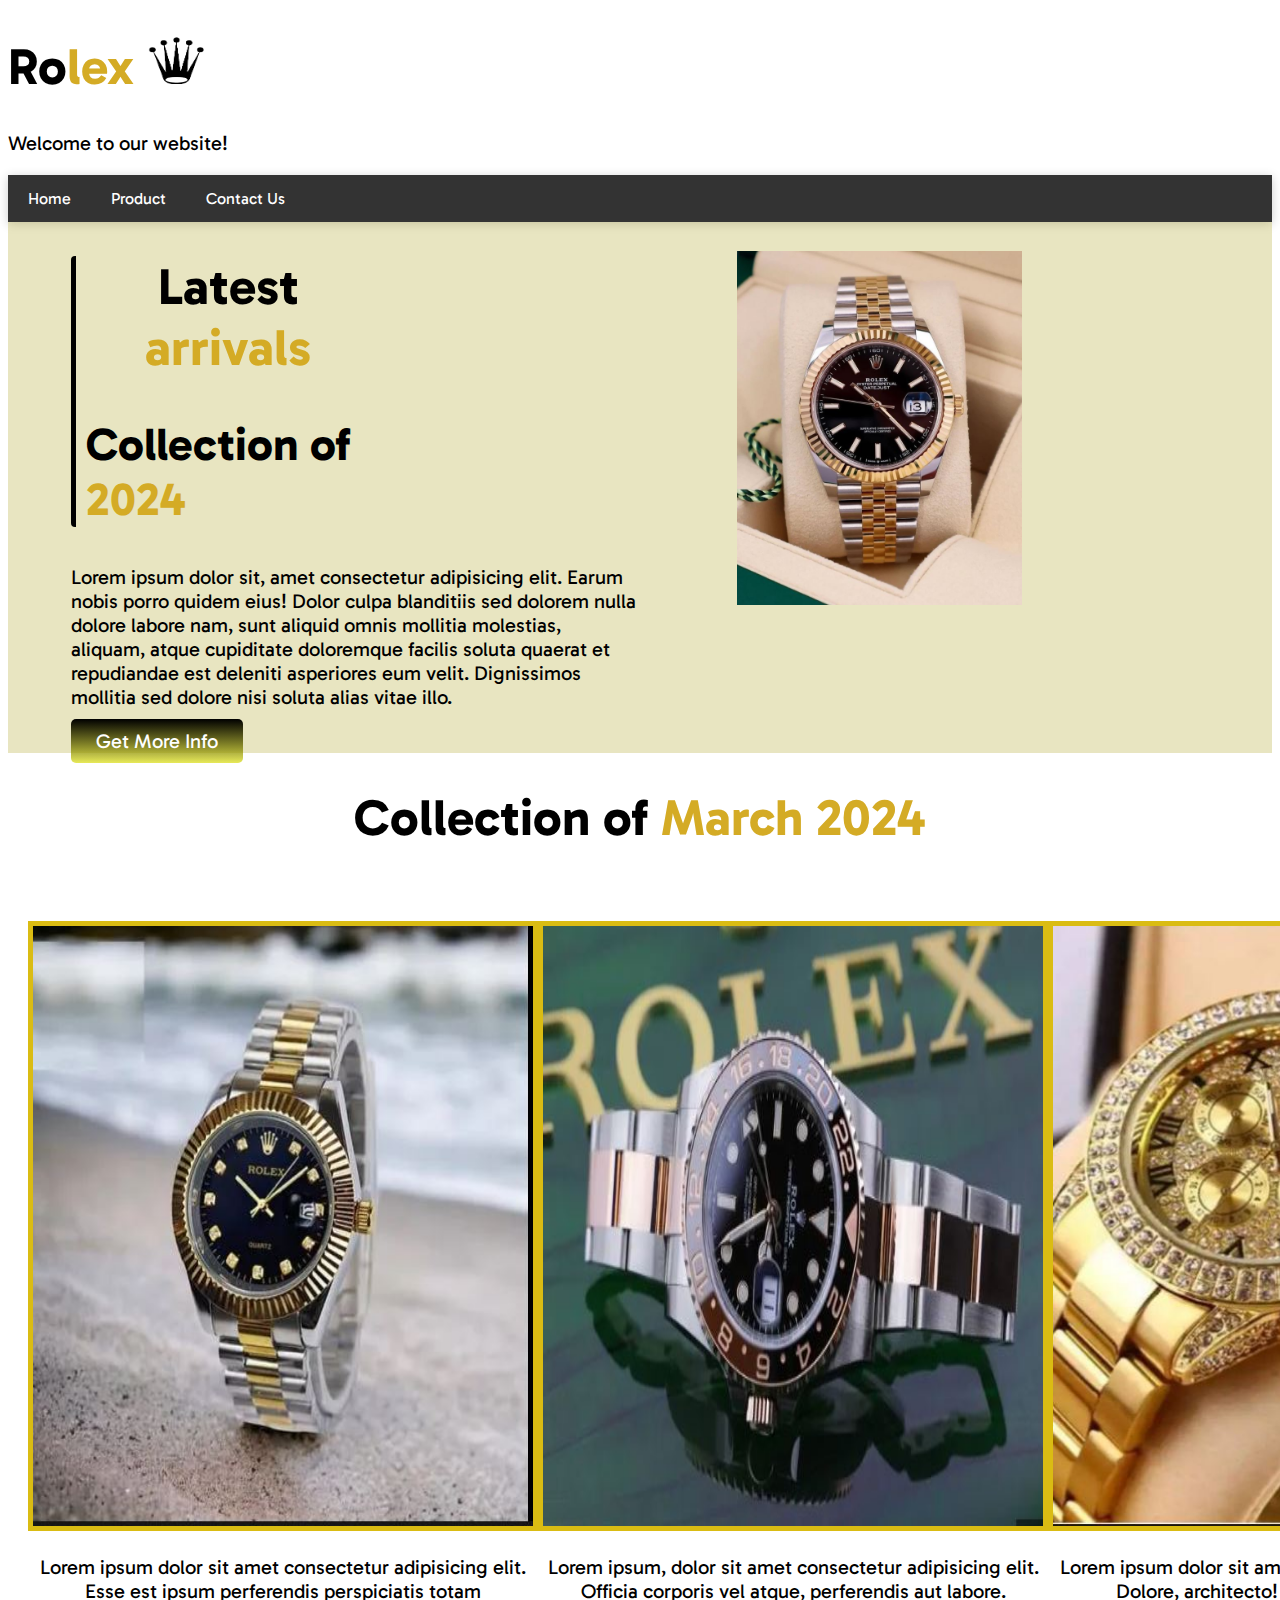
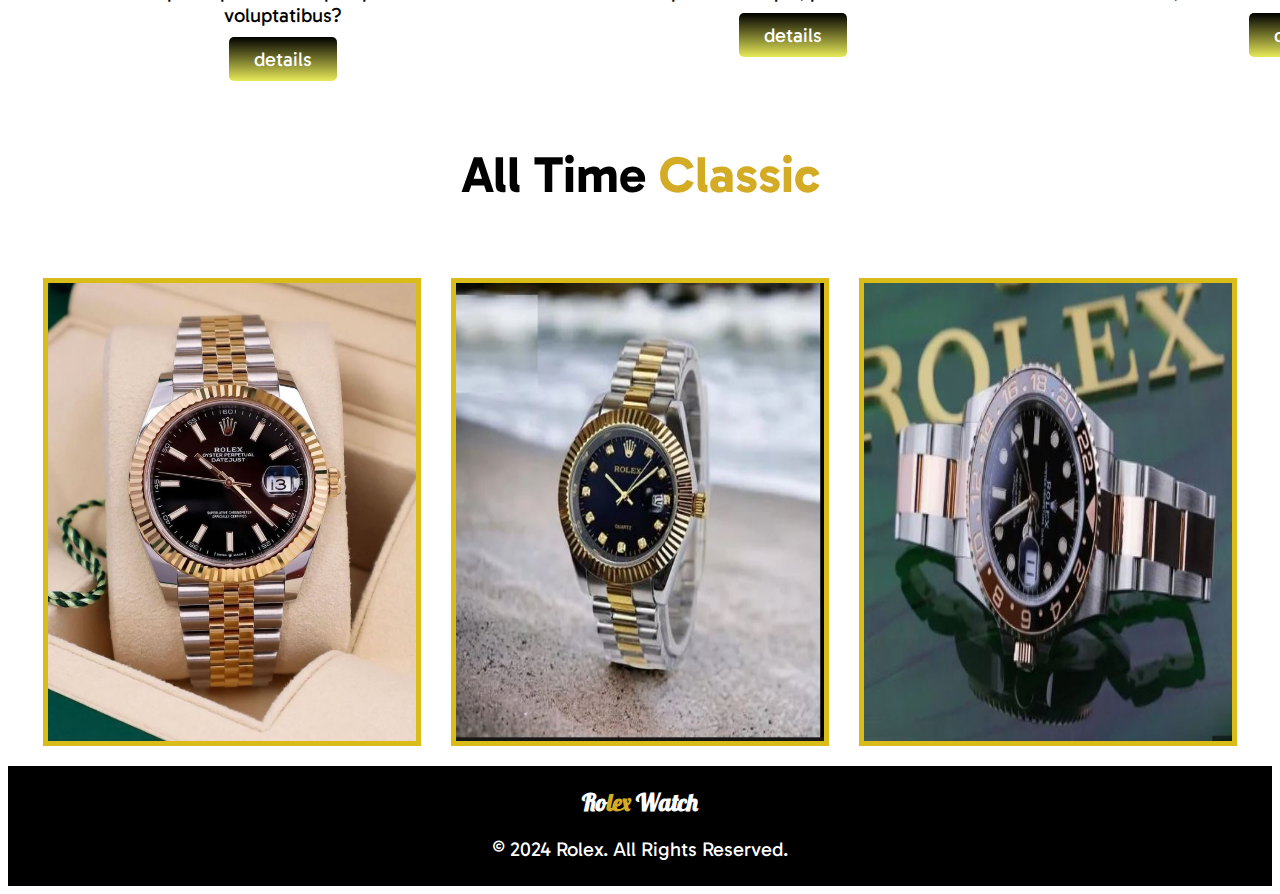
<file: index.html>
<!DOCTYPE html>
<html lang="en">
<head>
    <meta charset="UTF-8">
    <meta name="viewport" content="width=device-width, initial-scale=1.0">
    <title>HomePage</title>
    <link rel="stylesheet" href="style.css"> 
    <link rel="preconnect" href="https://fonts.googleapis.com">
    <link rel="preconnect" href="https://fonts.gstatic.com" crossorigin>
    <link href="https://fonts.googleapis.com/css2?family=Gabarito&family=Playfair+Display&display=swap"
        rel="stylesheet">
    <link rel="preconnect" href="https://fonts.googleapis.com">
    <link rel="preconnect" href="https://fonts.gstatic.com" crossorigin>
    <link href="https://fonts.googleapis.com/css2?family=Madimi+One&display=swap" rel="stylesheet">
    <link rel="preconnect" href="https://fonts.googleapis.com">
    <link rel="preconnect" href="https://fonts.gstatic.com" crossorigin>
    <link href="https://fonts.googleapis.com/css2?family=Lobster&family=Madimi+One&family=Namdhinggo:wght@800&display=swap" rel="stylesheet">
</head>
<body>
     <!--           Name: Ahsanul Amin Shanto      ...               ID: 2010784 -->
     <header>
        <div class="logo">
        <h1>Ro<span class="golden_color">lex </span><img src="images/00.png"></h1>
    </div>
        <p>Welcome to our website!</p>
    </header>
    <nav class="navbar">
        <a href="index.html">Home </a>
        <a href="product.html"> Product</a>
        <a href="contact.html"> Contact Us</a>
    </nav>
    <section id="section_1">
        <div class="width_1">
            <div class="border_claass">
            </div>
            <div class="border_claass">
                <h1>Latest <span class="golden_color">arrivals </span></h1>
                <h2>Collection of <span class="golden_color">2024 </span></h2>
            </div>
            <div>
                <p>Lorem ipsum dolor sit, amet consectetur adipisicing elit. Earum nobis porro quidem eius! Dolor culpa blanditiis sed dolorem nulla dolore labore nam, sunt aliquid omnis mollitia molestias, aliquam, atque cupiditate doloremque facilis soluta quaerat et repudiandae est deleniti asperiores eum velit. Dignissimos mollitia sed dolore nisi soluta alias vitae illo.</p>
                <a class="link_button" target="_blank" href="">Get More Info</a>
            </div>
        </div>
        <div class="width_1">
            <img src="images/1.JPG" alt="">
        </div>
    </section>
    <section class="title">
        <h1>Collection of <span class="golden_color">March 2024</span></h1><br>
    </section>
    <section class="product-divs">
        <div class="product-div">
            <img src="images/2.JPG" alt="Product 1">
            <p>Lorem ipsum dolor sit amet consectetur adipisicing elit. Esse est ipsum perferendis perspiciatis totam voluptatibus?</p>
            <a class="link_button" target="_blank" href="https://www.rolex.com/en-us">details</a>
        </div>
        <div class="product-div">
            <img src="images/3.JPG" alt="Product 2">
            <p>Lorem ipsum, dolor sit amet consectetur adipisicing elit. Officia corporis vel atque, perferendis aut labore.</p>
            <a class="link_button" target="_blank" href="https://www.rolex.com/en-us">details</a>
        </div>
        <div class="product-div">
            <img src="images/4.JPG" alt="Product 3">
            <p>Lorem ipsum dolor sit amet consectetur adipisicing elit. Dolore, architecto! Nam modi officiis ex ut.</p>
            <a class="link_button" target="_blank" href="https://www.rolex.com/en-us">details</a>
        </div>
    </section>
    <section class="title">
        <br>
        <h1>All Time <span class="golden_color">Classic</span></h1><br>
    </section>
    <a href="https://www.rolex.com/en-us" target="_blank">
    <section class="images"> 
        <img src="images/1.JPG" alt="Image 1"> 
        <img src="images/2.JPG" alt="Image 2">
        <img src="images/3.JPG" alt="Image 3">
    </section>
</a>
    <footer id="footer_text">
        <h1>Ro<span class="golden_color">lex </span>Watch</span></h1>
        <p>&copy; 2024 Rolex. All Rights Reserved.</p>
    </footer>
</body>

</html>
</file>
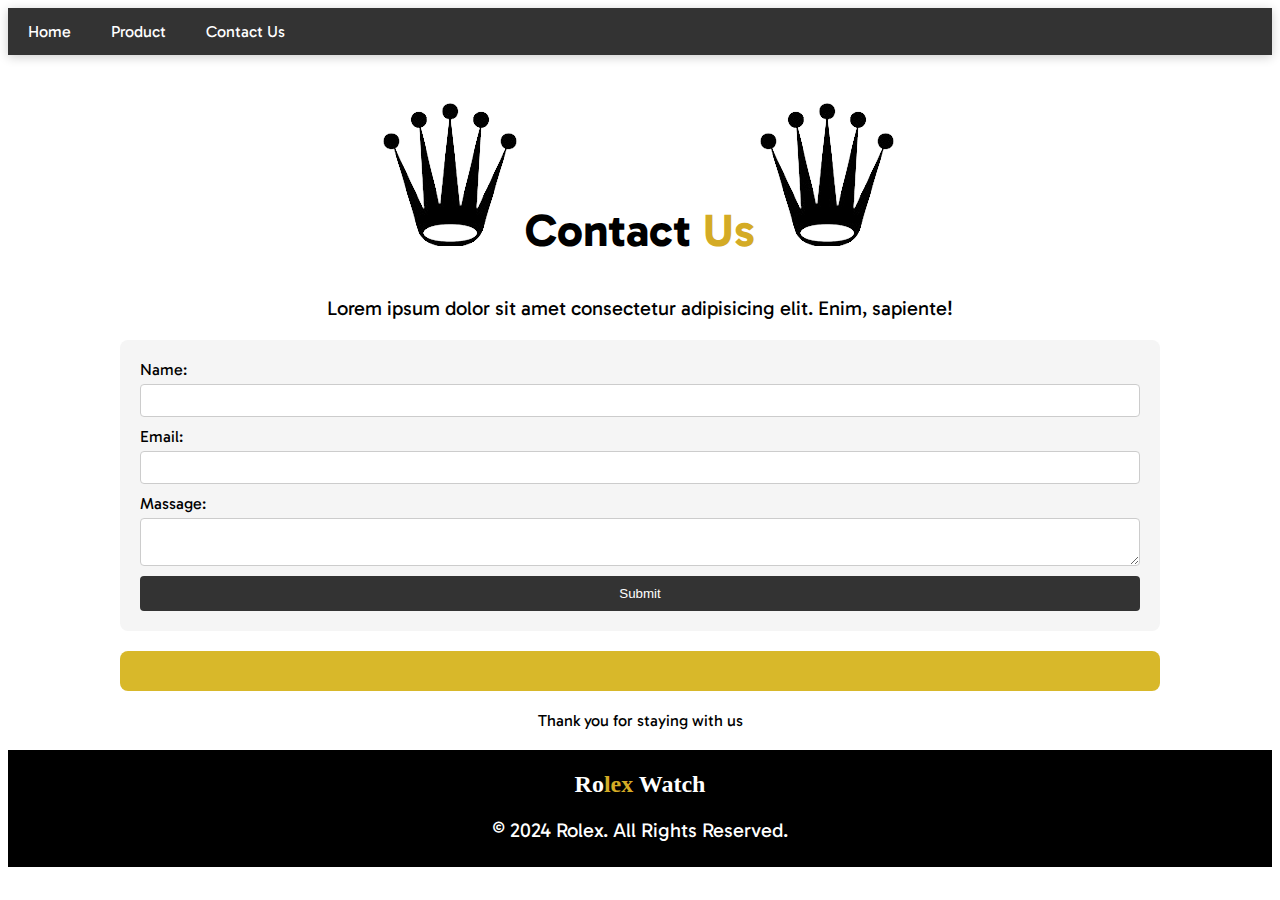
<file: contact.html>
<!DOCTYPE html>
<html lang="en">
<head>
    <meta charset="UTF-8">
    <meta name="viewport" content="width=device-width, initial-scale=1.0">
    <title>ContactUsPage</title>
    <link rel="stylesheet" href="style.css">
    <link rel="preconnect" href="https://fonts.gstatic.com" crossorigin>
    <link href="https://fonts.googleapis.com/css2?family=Gabarito&family=Playfair+Display&display=swap" rel="stylesheet">
    <link rel="preconnect" href="https://fonts.googleapis.com">
    <link rel="preconnect" href="https://fonts.gstatic.com" crossorigin>
    <link href="https://fonts.googleapis.com/css2?family=Madimi+One&display=swap" rel="stylesheet">
</head>
<body>
    <!--           Name: Ahsanul Amin Shanto       ...               ID: 2010784 -->
    <nav class="navbar">
        <a href="index.html">Home </a>
        <a href="product.html"> Product</a>
        <a href="contact.html"> Contact Us</a>
        </nav>
        <div class="contact-form-tittle">
            <h2><img src="images/00.png" alt="">Contact <span class="golden_color">Us</span><img src="images/00.png" alt=""></h2>
            <p>Lorem ipsum dolor sit amet consectetur adipisicing elit. Enim, sapiente!</p>
        </div>
        <div class="contact-form">
            <form id="contactForm">
                <label for="name">Name:</label>
                <input type="text" id="name" name="name" required>
                <label for="email">Email:</label>
                <input type="email" id="email" name="email" required>
                <label for="massage">Massage:</label>
                <textarea id="massage" name="massage" required></textarea>
                <button type="button" onclick="contactUs()">Submit</button>
            </form>
        </div>
        <!-- Display Input -->
        <div class="display-input" id="displayInput">
        <!-- Input from JS -->
        </div>
        <p><center>Thank you for staying with us</center></p>
        <footer id="footer_text">
            <h1>Ro<span class="golden_color">lex </span>Watch</span></h1>
            <p>&copy; 2024 Rolex. All Rights Reserved.</p>
        </footer>
        <script src="script.js"></script>
</body>
</html>
</file>
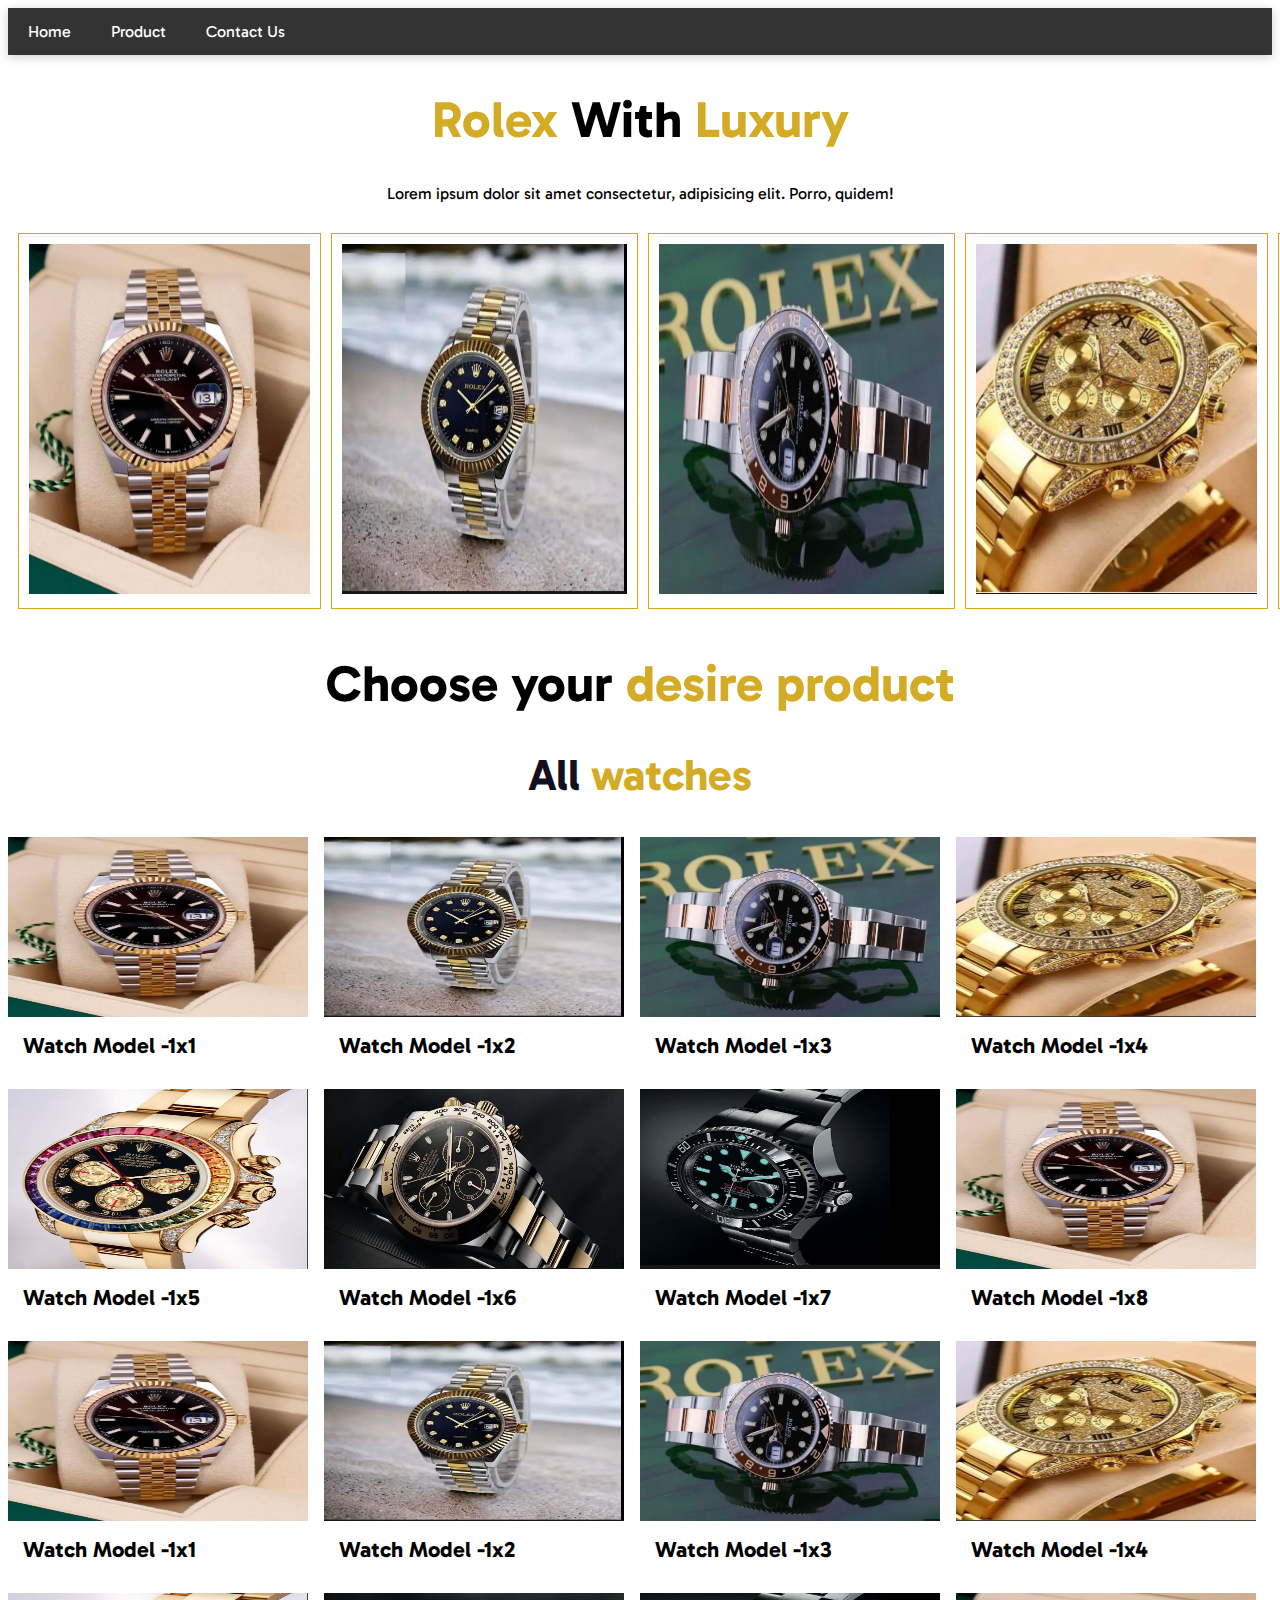
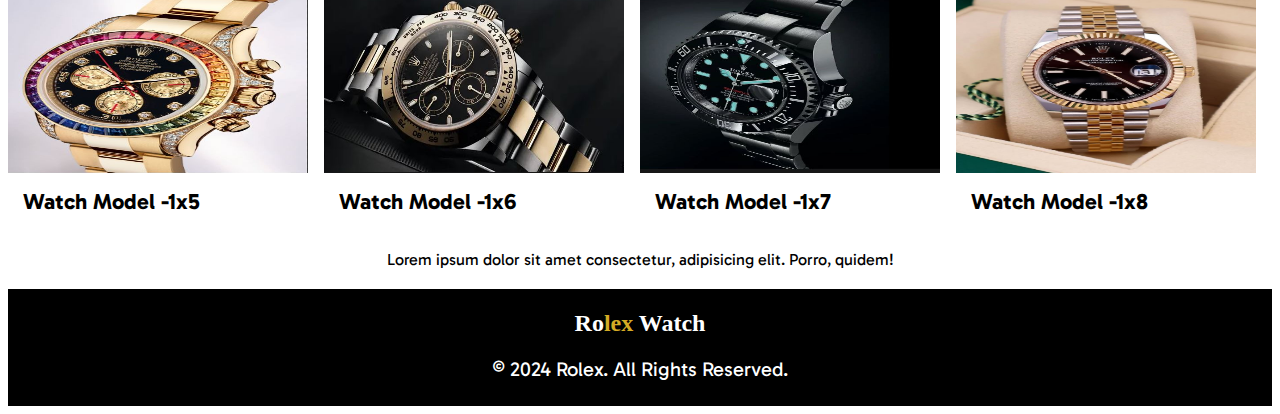
<file: product.html>
<!DOCTYPE html>
<html lang="en">
<head>
    <meta charset="UTF-8">
    <meta name="viewport" content="width=device-width, initial-scale=1.0">
    <title>ProductsPage</title>
    <link rel="stylesheet" href="style.css">
    <link rel="preconnect" href="https://fonts.gstatic.com" crossorigin>
    <link href="https://fonts.googleapis.com/css2?family=Gabarito&family=Playfair+Display&display=swap" rel="stylesheet">
    <link rel="preconnect" href="https://fonts.googleapis.com">
    <link rel="preconnect" href="https://fonts.gstatic.com" crossorigin>
    <link href="https://fonts.googleapis.com/css2?family=Madimi+One&display=swap" rel="stylesheet">
</head>
<body>
     <!--           Name: Ahsanul Amin Shanto     ...               ID: 2010784 -->
    <nav class="navbar">
        <a href="index.html">Home </a>
        <a href="product.html"> Product</a>
        <a href="contact.html"> Contact Us</a>
        </nav>
        <h1><span class="golden_color">Rolex</span> With<span class="golden_color"> Luxury</span></h1>
        <p><center>Lorem ipsum dolor sit amet consectetur, adipisicing elit. Porro, quidem!</center></p>
        <!-- First Grid Section -->
        <div class="product-container">
            <section class="section">
                <div class="image-product-container">
                    <img src="images/1.JPG" alt="Product Image 1">
                </div>
                <div class="image-product-container">
                    <img src="images/2.JPG" alt="Product Image 2">
                </div>
            </section>
            <section class="section">
                <div class="image-product-container">
                    <img src="images/3.JPG" alt="Product Image 3">
                </div>
                <div class="image-product-container">
                    <img src="images/4.JPG" alt="Product Image 4">
                </div>
            </section>
            <section class="section">
                <div class="image-product-container">
                    <img src="images/5.JPG" alt="Product Image 3">
                </div>
                <div class="image-product-container">
                    <img src="images/6.JPG" alt="Product Image 4">
                </div>
            </section>
        </div>
        <section>

            <h1 style="justify-content: center; text-align: center;">Choose your <span class="golden_color">desire product</span></h1>
        <!-- Second Grid Section -->
        <div class="all-product">
            <h2 class="section-title">All <span class="golden_color">watches</span></h2>
            <div class="products">
                <div class="product">
                    <img src="images/1.JPG" alt="">
                    <h3 class="product-model">Watch Model -1x1</h3>
                </div>
                <div class="product">
                    <img src="images/2.JPG" alt="">
                    <h3 class="product-model">Watch Model -1x2</h3>
                </div>
                <div class="product">
                    <img src="images/3.JPG" alt="">
                    <h3 class="product-model">Watch Model -1x3</h3>
                </div>
                <div class="product">
                    <img src="images/4.JPG" alt="">
                    <h3 class="product-model">Watch Model -1x4</h3>
                </div>
                <div class="product">
                    <img src="images/5.JPG" alt="">
                    <h3 class="product-model">Watch Model -1x5</h3>
                </div>
                <div class="product">
                    <img src="images/6.JPG" alt="">
                    <h3 class="product-model">Watch Model -1x6</h3>
                </div>
                <div class="product">
                    <img src="images/7.JPG" alt="">
                    <h3 class="product-model">Watch Model -1x7</h3>
                </div>
                <div class="product">
                    <img src="images/1.JPG" alt="">
                    <h3 class="product-model">Watch Model -1x8</h3>
                </div>
                <div class="product">
                    <img src="images/1.JPG" alt="">
                    <h3 class="product-model">Watch Model -1x1</h3>
                </div>
                <div class="product">
                    <img src="images/2.JPG" alt="">
                    <h3 class="product-model">Watch Model -1x2</h3>
                </div>
                <div class="product">
                    <img src="images/3.JPG" alt="">
                    <h3 class="product-model">Watch Model -1x3</h3>
                </div>
                <div class="product">
                    <img src="images/4.JPG" alt="">
                    <h3 class="product-model">Watch Model -1x4</h3>
                </div>
                <div class="product">
                    <img src="images/5.JPG" alt="">
                    <h3 class="product-model">Watch Model -1x5</h3>
                </div>
                <div class="product">
                    <img src="images/6.JPG" alt="">
                    <h3 class="product-model">Watch Model -1x6</h3>
                </div>
                <div class="product">
                    <img src="images/7.JPG" alt="">
                    <h3 class="product-model">Watch Model -1x7</h3>
                </div>
                <div class="product">
                    <img src="images/1.JPG" alt="">
                    <h3 class="product-model">Watch Model -1x8</h3>
                </div>
            </div>
            <p><center>Lorem ipsum dolor sit amet consectetur, adipisicing elit. Porro, quidem!</center></p>
        </div>
        </section>
        <footer id="footer_text">
            <h1>Ro<span class="golden_color">lex </span>Watch</span></h1>
            <p>&copy; 2024 Rolex. All Rights Reserved.</p>
        </footer>
</body>
</html>
</file>
<file: style.css>
/* Home Page*/
body{
font-family: 'Gabarito', sans-serif;
}
header img{
    height: 50px;
    width: 60px;
}
.logo h1 {
    text-align: left;
}
.title{
    text-align: center;
}
.navbar {
    background-color: #333;
    overflow: hidden;
    box-shadow: 0px 2px 10px rgba(0, 0, 0, 0.2);
}
.navbar a {
    float:left;
    display: block;
    color: white;
    text-align: right;
    padding: 14px 20px;
    text-decoration: none;
}
.navbar a:hover {
    background-color: #dfa72f;
    color: black;
}
 #footer_text {
    text-align: center;
    background-color: black;
    color: white;
    padding: 5px;
}
#footer_text h1{
    font-size: x-large;
    font-family: 'Lobster', cursive;
}
.product-divs {
    display: flex;
    justify-content: space-around;
    margin: 20px;
}
.product-div {
    text-align: center;
}
.product-div img {
    width: 500px;
    height: 600px;
    border: 5px solid #dabc13;
}
.images {
    display: flex;
    justify-content: space-around;
    margin: 20px;
}

.images img {
    width: 30%;
    border: 5px solid #dabc18;
}
h1 {
    font-size: 51px;
}

h2 {
    font-size: 46px;
}

p {
    font-size: 20px;
}
#section_1 {
    display: flex;
    background-color: #bbb34756;
}
.width_1 {
    width: 50%;
    padding-left: 5%;
}
.width_1 img {
    width: 50%;
    padding-left: 6%;
    margin-top: 5%;
}
.border_claass {
    border-left: solid 5px;
    padding-bottom: 0px;
    padding-left: 10px;
    border-radius: 4px;
    width: 50%;
}
.golden_color {
    color: #d4ab25;
}
.text_color {
    color: #000000;
}
.link_button {
    text-decoration: none;
    background: linear-gradient(rgb(0, 0, 0), rgba(221, 224, 15, 0.699));
    padding: 10px 25px;
    border-radius: 5px;
    color: white;
    font-size: 20px;
}



/* Product Page*/
body h1{
    text-align: center;
}
.product-container {
    display: grid;
    grid-template-columns: repeat(3, 3fr);
    gap: 0px;
    padding: 10px;
}
.section {
    display: grid;
    grid-template-columns: repeat(3, 1fr);
    gap: 10px;
}
.image-product-container { 
    justify-content: center;
    align-items: center;
    border: 1px solid #d6a51e;
    padding: 10px;
}
.image-product-container img {
    max-width: 285px;
    height: 350px;
}
.section-title {
    color: #120f1f;
    font-size: 44px;
    margin-top: 3px;
    text-align: center;
}
.all-product {
    margin-bottom: auto;
}
.products {
    display: grid;
    grid-template-columns: repeat(4, 1fr);
    grid-row-gap: 15px;
}
.product img {
    height: 180px;
    width: 300px;
}
.product-model {
    margin: 15px;
    font-size: 22px;
    align-items: center;
    justify-content: center;
}
.product {
    display: grid;
    align-items: center;
}


/* Contact Us */
.contact-form-tittle{
    text-align: center;
}
.contact-form {
    max-width: 1000px;
    margin: 20px auto;
    padding: 20px;
    background-color: #f5f5f5;
    border-radius: 8px;
}
form {
    display: flex;
    flex-direction: column;
}
label {
    margin-bottom: 5px;
}
input,
textarea {
    margin-bottom: 10px;
    padding: 8px;
    border: 1px solid #ccc;
    border-radius: 4px;
}
button {
    background-color: #333;
    color: white;
    padding: 10px;
    border: none;
    border-radius: 4px;
    cursor: pointer;
}
.display-input {
    max-width: 1000px;
    margin: 20px auto;
    padding: 20px;
    background-color: #d8b82a;
    border-radius: 8px;
    text-align: center;
}
</file>
